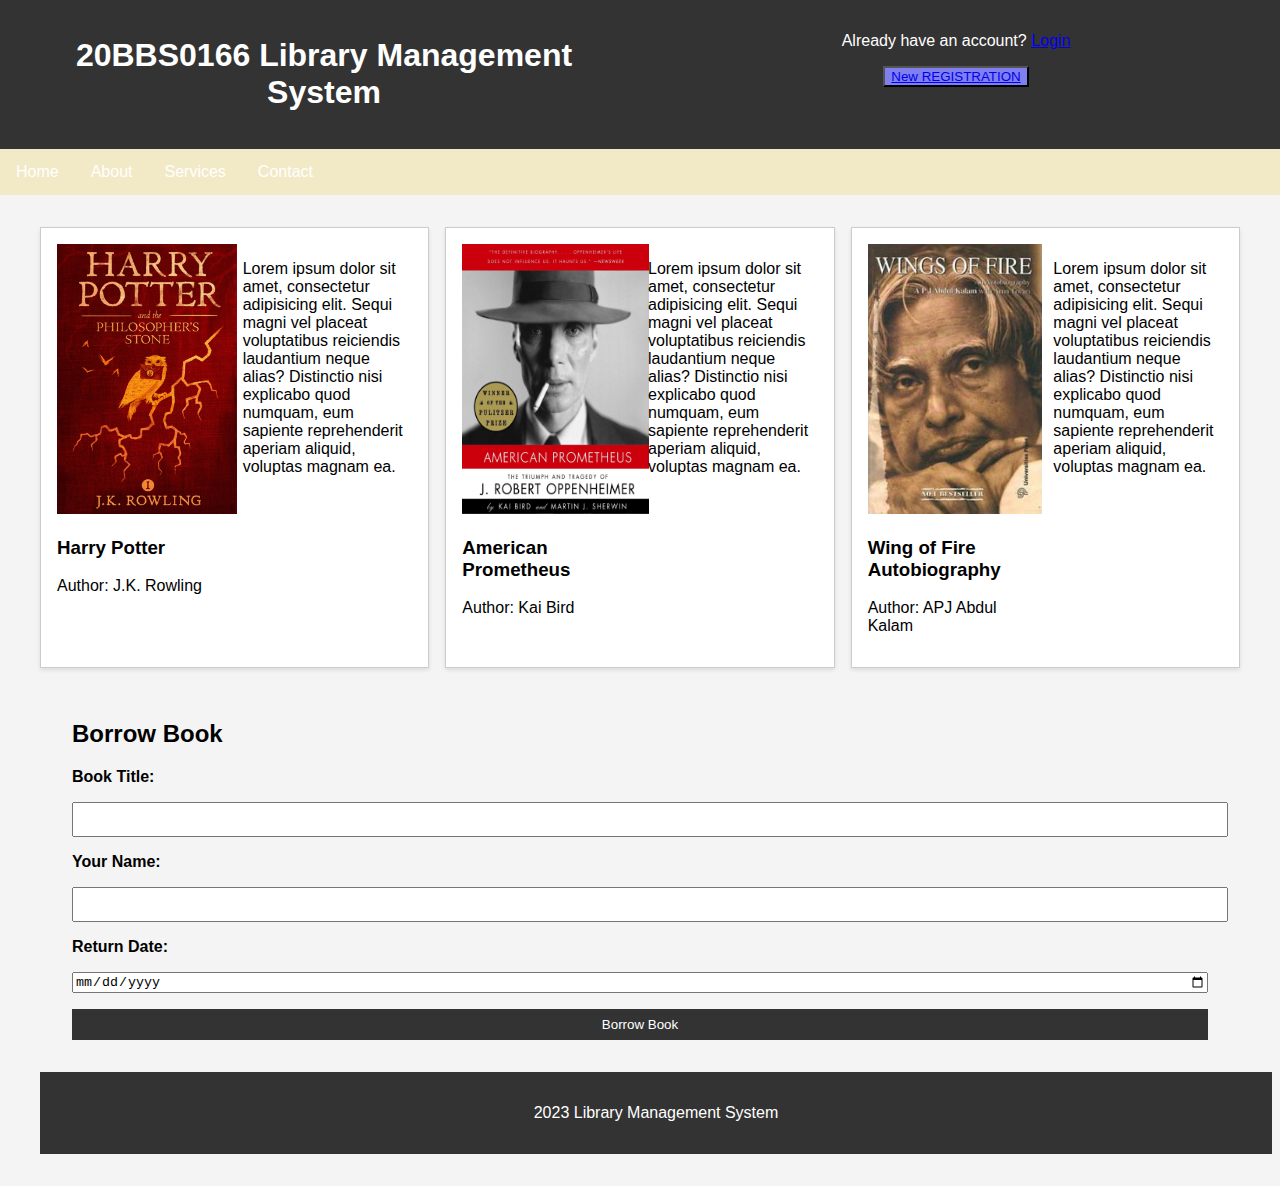
<file: index.html>
<!DOCTYPE html>
<html lang="en">
<head>
<meta charset="UTF-8">
<meta name="viewport" content="width=device-width, initial-scale=1.0">
<link rel="stylesheet" href="style.css">
<title>Library Management System</title>
</head>
<body>
  <header>
    <div class="toppart">
    <div>
    <h1>20BBS0166 Library Management System</h1>
    </div>
    <div>
    <div>
      <p class="text-center">Already have an account? <a href="login.html">Login<span class="arrow"></span></a></p>
    </div>
    <div class="reg">
      <button id="res"><a href="form.html">New REGISTRATION</a></button>
    </div>
    </div>
    </div>
  </header>
  <div class="navbar">
    <a href="#">Home</a>
    <a href="about.html">About</a>
    <a href="service.html">Services</a>
    <a href="contact.html">Contact</a>
</div>
  <div class="container">
    <div class="book-list">
        <div class="book">
            <div>
            <img src="harry_potter.jpg" alt="Harry Potter">
            <h3>Harry Potter</h3>
            <p>Author: J.K. Rowling</p>
            </div>
            <div>
              <p>Lorem ipsum dolor sit amet, consectetur adipisicing elit. Sequi magni vel placeat voluptatibus reiciendis laudantium neque alias? Distinctio nisi explicabo quod numquam, eum sapiente reprehenderit aperiam aliquid, voluptas magnam ea.</p>
            </div>
        </div>
      <div class="book">
        <div>
        <img src="pro.jpg" alt="American Prometheus">
        <h3>American Prometheus</h3>
        <p>Author: Kai Bird</p>
        </div>
        <div>
          <p>Lorem ipsum dolor sit amet, consectetur adipisicing elit. Sequi magni vel placeat voluptatibus reiciendis laudantium neque alias? Distinctio nisi explicabo quod numquam, eum sapiente reprehenderit aperiam aliquid, voluptas magnam ea.</p>
        </div>
    </div>
    <div class="book">
        <div>
            <img src="Wings-of-Fire-An-Autobiography-by-APJ-Abdul-Kalam.jpg" alt="Wings-of-Fire-An-Autobiography-by-APJ-Abdul-Kalam">
            <h3>Wing of Fire Autobiography</h3>
            <p>Author: APJ Abdul Kalam</p>
        </div>
        <div>
              <p>Lorem ipsum dolor sit amet, consectetur adipisicing elit. Sequi magni vel placeat voluptatibus reiciendis laudantium neque alias? Distinctio nisi explicabo quod numquam, eum sapiente reprehenderit aperiam aliquid, voluptas magnam ea.</p>
        </div>
    </div>
</div>
<div class="container">
    <h2>Borrow Book</h2>
     <form>
        <label for="book-title">Book Title:</label>
        <input type="text" id="book-title" name="book-title" required>
    
        <label for="borrower-name">Your Name:</label>
        <input type="text" id="borrower-name" name="borrower-name" required>
        
        <label for="return-date">Return Date:</label>
        <input type="date" id="return-date" name="return-date" required>
        
        <input type="submit" value="Borrow Book">
    </form>
</div>
<footer>
    <p>2023 Library Management System</p>
</footer>
</body>
</html>
</file>
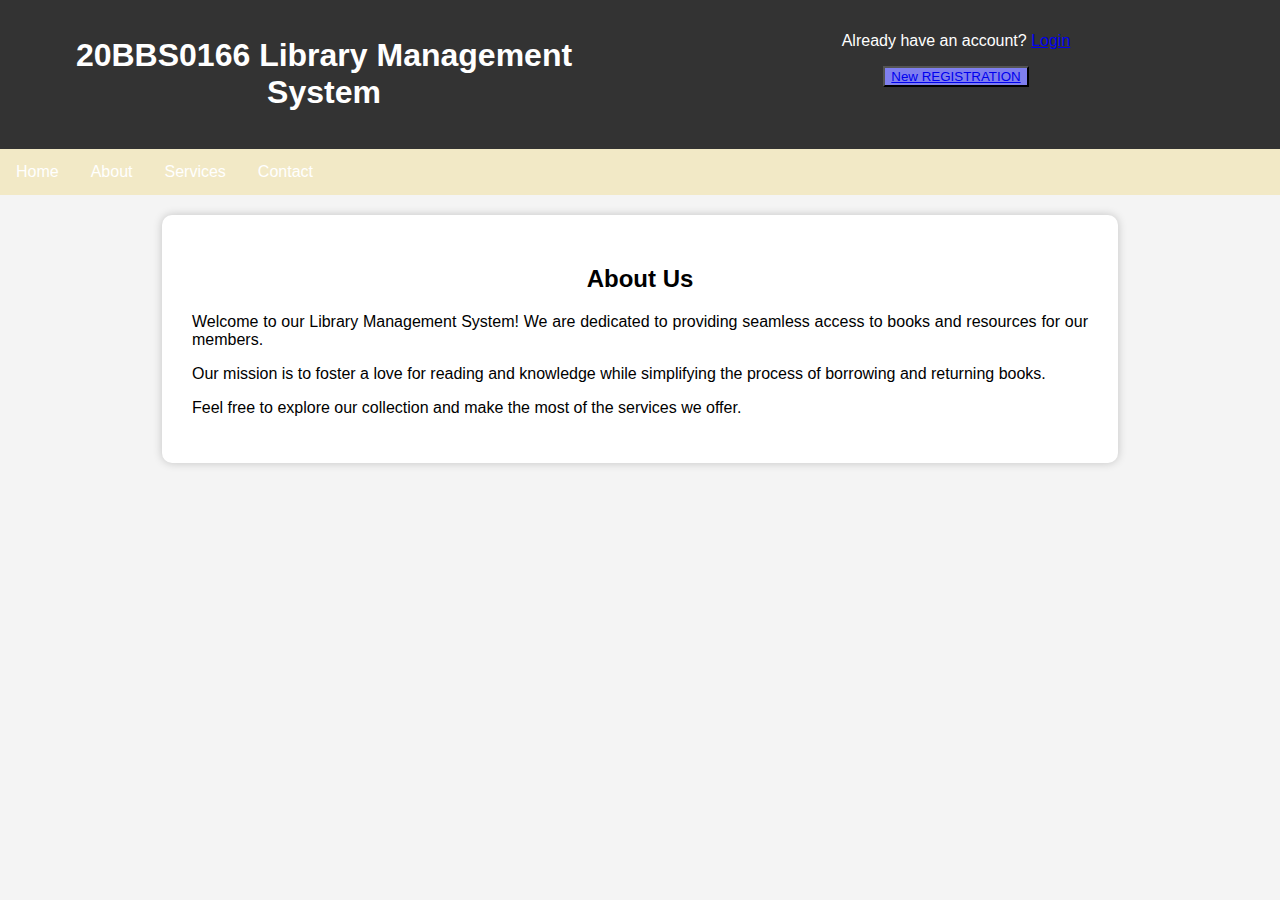
<file: about.html>
<!DOCTYPE html>
<html>
<head>
    <title>Library Management System - About</title>
    <link rel="stylesheet" href="style.css">
    <style>
        /* ... (previous CSS styles) ... */

        /* About page styles */
        .about-container {
            background-color: #fff;
            border-radius: 10px;
            padding: 30px;
            box-shadow: 0 0 10px rgba(0, 0, 0, 0.2);
            width: 70%;
            margin: 0 auto;
            margin-top: 20px;
        }

        .about-heading {
            text-align: center;
            font-size: 24px;
            margin-bottom: 20px;
        }

        .about-content {
            text-align: justify;
        }
    </style>
</head>
<body>
    <header>
        <div class="toppart">
        <div>
        <h1>20BBS0166 Library Management System</h1>
        </div>
        <div>
        <div>
          <p class="text-center">Already have an account? <a href="login.html">Login<span class="arrow"></span></a></p>
        </div>
        <div class="reg">
          <button id="res"><a href="form.html">New REGISTRATION</a></button>
        </div>
        </div>
        </div>
      </header>
      <div class="navbar">
        <a href="index.html">Home</a>
        <a href="about.html">About</a>
        <a href="service.html">Services</a>
        <a href="contact.html">Contact</a>
    </div>
    <div class="about-container">
        <h2 class="about-heading">About Us</h2>
        <div class="about-content">
            <p>Welcome to our Library Management System! We are dedicated to providing seamless access to books and resources for our members.</p>
            <p>Our mission is to foster a love for reading and knowledge while simplifying the process of borrowing and returning books.</p>
            <p>Feel free to explore our collection and make the most of the services we offer.</p>
        </div>
    </div>
</body>
</html>
</file>
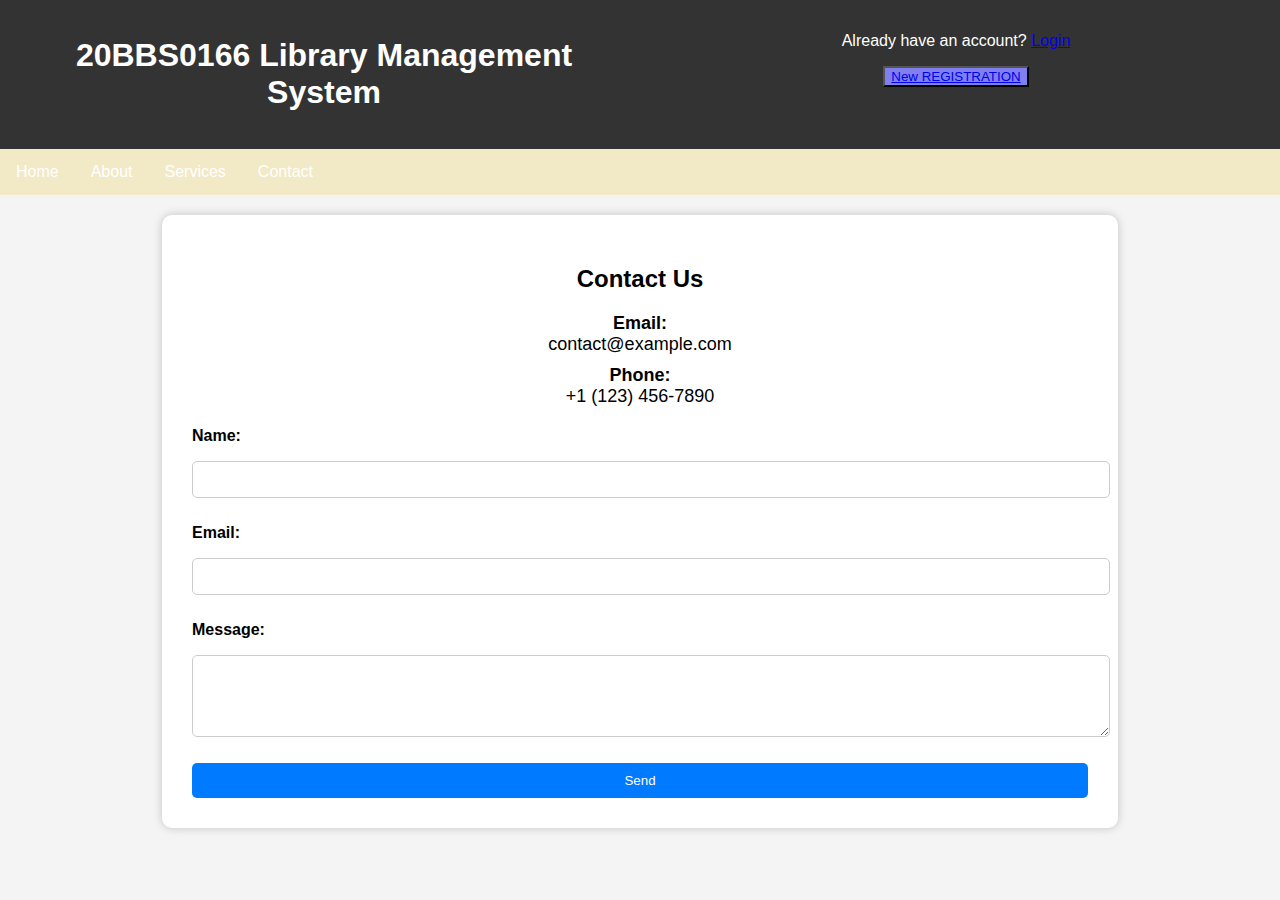
<file: contact.html>
<!DOCTYPE html>
<html>
<head>
    <title>Library Management System - Contact</title>
    <link rel="stylesheet" href="style.css">
    <style>
    

        /* Contact page styles */
        .contact-container {
            background-color: #fff;
            border-radius: 10px;
            padding: 30px;
            box-shadow: 0 0 10px rgba(0, 0, 0, 0.2);
            width: 70%;
            margin: 0 auto;
            margin-top: 20px;
        }

        .contact-heading {
            text-align: center;
            font-size: 24px;
            margin-bottom: 20px;
        }

        .contact-info {
            font-size: 18px;
            text-align: center;
            margin-bottom: 10px;
        }

        .contact-info span {
            display: block;
            font-weight: bold;
        }

        .contact-form {
            margin-top: 20px;
        }

        .contact-form label {
            font-weight: bold;
        }

        .contact-form input[type="text"],
        .contact-form textarea {
            width: 100%;
            padding: 10px;
            margin-bottom: 10px;
            border: 1px solid #ccc;
            border-radius: 5px;
        }

        .contact-form textarea {
            resize: vertical;
        }

        .contact-form input[type="submit"] {
            background-color: #007bff;
            color: #fff;
            border: none;
            padding: 10px 20px;
            border-radius: 5px;
            cursor: pointer;
        }

        .contact-form input[type="submit"]:hover {
            background-color: #0056b3;
        }
    </style>
</head>
<body>
    <header>
        <div class="toppart">
        <div>
        <h1>20BBS0166 Library Management System</h1>
        </div>
        <div>
        <div>
          <p class="text-center">Already have an account? <a href="login.html">Login<span class="arrow"></span></a></p>
        </div>
        <div class="reg">
          <button id="res"><a href="form.html">New REGISTRATION</a></button>
        </div>
        </div>
        </div>
      </header>
      <div class="navbar">
        <a href="index.html">Home</a>
        <a href="about.html">About</a>
        <a href="service.html">Services</a>
        <a href="contact.html">Contact</a>
    </div>
    <div class="contact-container">
        <h2 class="contact-heading">Contact Us</h2>
        <div class="contact-info">
            <span>Email:</span> contact@example.com
        </div>
        <div class="contact-info">
            <span>Phone:</span> +1 (123) 456-7890
        </div>
        <form class="contact-form" action="#" method="post">
            <label for="name">Name:</label>
            <input type="text" id="name" name="name" required>
            <label for="email">Email:</label>
            <input type="text" id="email" name="email" required>
            <label for="message">Message:</label>
            <textarea id="message" name="message" rows="4" required></textarea>
            <input type="submit" value="Send">
        </form>
    </div>
</body>
</html>
</file>
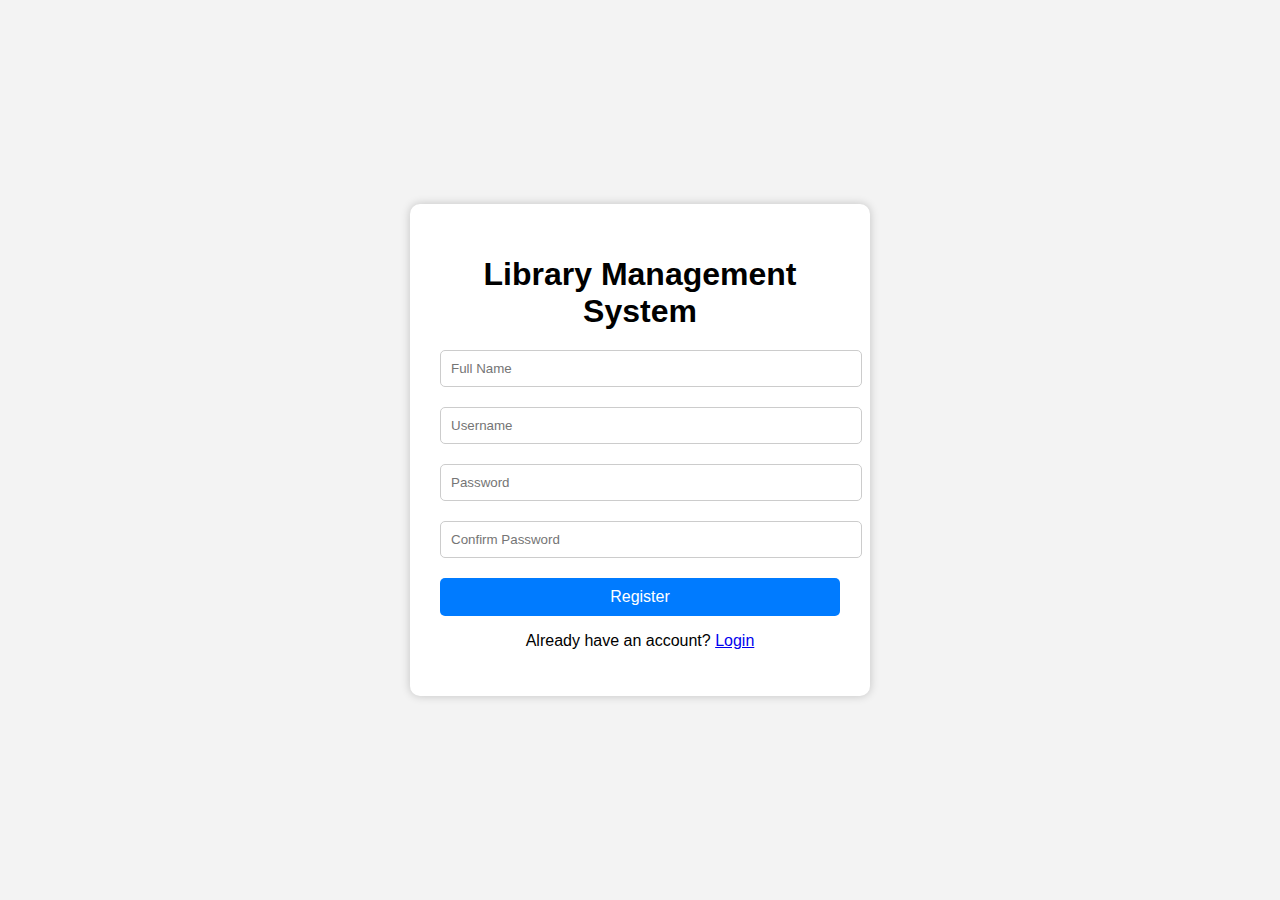
<file: form.html>
<!DOCTYPE html>
<html>
<head>
    <title>Library Management System - Registration</title>
    <style>
        body {
            font-family: Arial, sans-serif;
            background-color: #f3f3f3;
            margin: 0;
            padding: 0;
            display: flex;
            justify-content: center;
            align-items: center;
            min-height: 100vh;
        }

        .container {
            background-color: #fff;
            border-radius: 10px;
            padding: 30px;
            box-shadow: 0 0 10px rgba(0, 0, 0, 0.2);
            width: 400px;
        }

        h1 {
            text-align: center;
            margin-bottom: 20px;
        }

        input[type="text"],
        input[type="password"] {
            width: 100%;
            padding: 10px;
            margin-bottom: 20px;
            border: 1px solid #ccc;
            border-radius: 5px;
        }

        input[type="submit"] {
            background-color: #007bff;
            color: #fff;
            border: none;
            padding: 10px 20px;
            border-radius: 5px;
            cursor: pointer;
            font-size: 16px;
            width: 100%;
        }

        input[type="submit"]:hover {
            background-color: #0056b3;
        }

        .text-center {
            text-align: center;
        }
    </style>
</head>
<body>
    <div class="container">
        <h1>Library Management System</h1>
        <form action="#" method="post">
            <input type="text" name="name" placeholder="Full Name" required>
            <input type="text" name="username" placeholder="Username" required>
            <input type="password" name="password" placeholder="Password" required>
            <input type="password" name="confirm_password" placeholder="Confirm Password" required>
            <input type="submit" value="Register">
        </form>
        <p class="text-center">Already have an account? <a href="login.html">Login</a></p>
    </div>
</body>
</html>
</file>
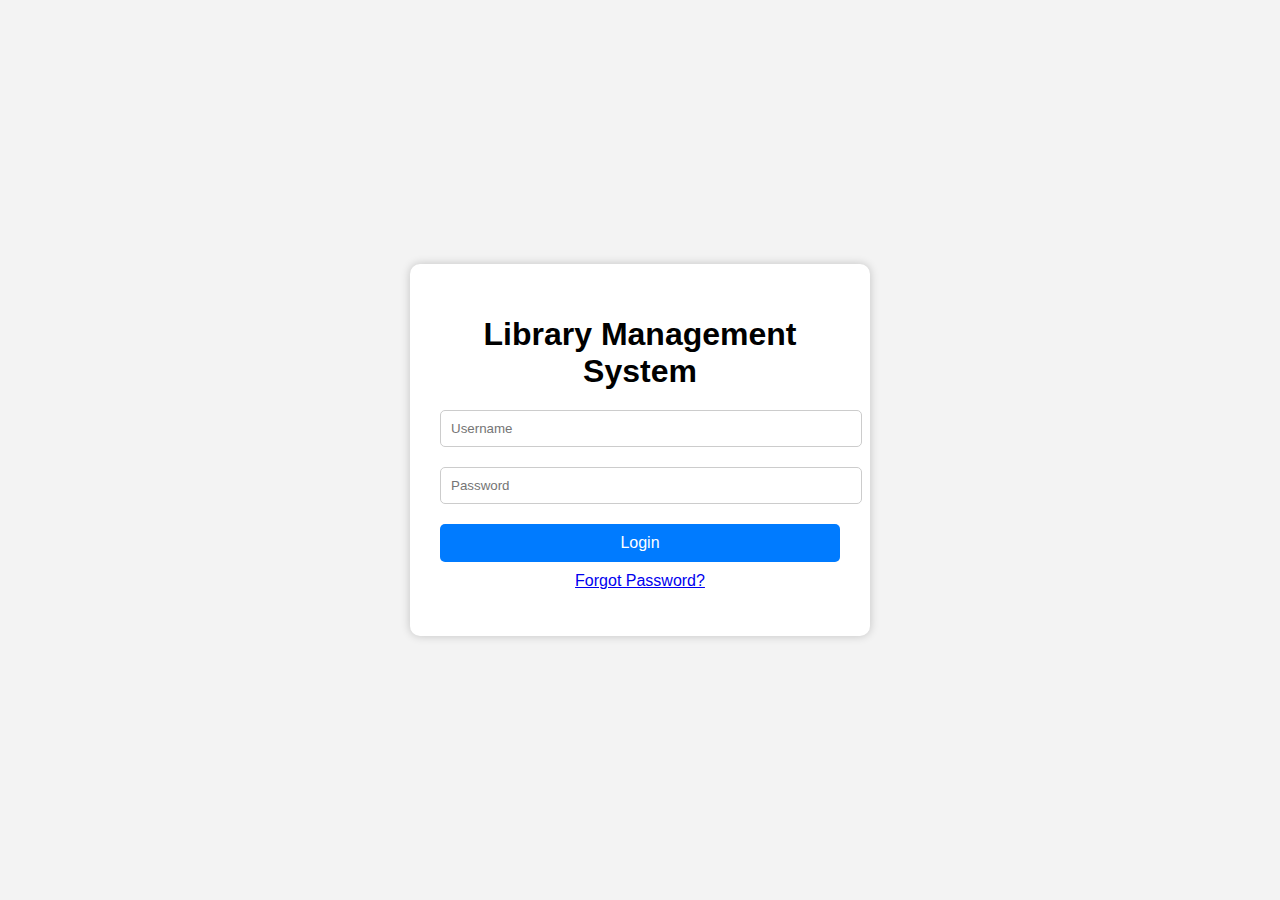
<file: login.html>
<!DOCTYPE html>
<html>
<head>
    <title>Library Management System - Login</title>
    <style>
        body {
            font-family: Arial, sans-serif;
            background-color: #f3f3f3;
            margin: 0;
            padding: 0;
            display: flex;
            justify-content: center;
            align-items: center;
            min-height: 100vh;
        }

        .container {
            background-color: #fff;
            border-radius: 10px;
            padding: 30px;
            box-shadow: 0 0 10px rgba(0, 0, 0, 0.2);
            width: 400px;
        }

        h1 {
            text-align: center;
            margin-bottom: 20px;
        }

        input[type="text"],
        input[type="password"] {
            width: 100%;
            padding: 10px;
            margin-bottom: 20px;
            border: 1px solid #ccc;
            border-radius: 5px;
        }

        input[type="submit"] {
            background-color: #007bff;
            color: #fff;
            border: none;
            padding: 10px 20px;
            border-radius: 5px;
            cursor: pointer;
            font-size: 16px;
            width: 100%;
        }

        input[type="submit"]:hover {
            background-color: #0056b3;
        }

        .text-center {
            text-align: center;
        }

        .forgot-password {
            text-align: center;
            margin-top: 10px;
        }
    </style>
</head>
<body>
    <div class="container">
        <h1>Library Management System</h1>
        <form action="#" method="post">
            <input type="text" name="username" placeholder="Username" required>
            <input type="password" name="password" placeholder="Password" required>
            <input type="submit" value="Login">
        </form>
        <p class="text-center forgot-password"><a href="#">Forgot Password?</a></p>
    </div>
</body>
</html>
</file>
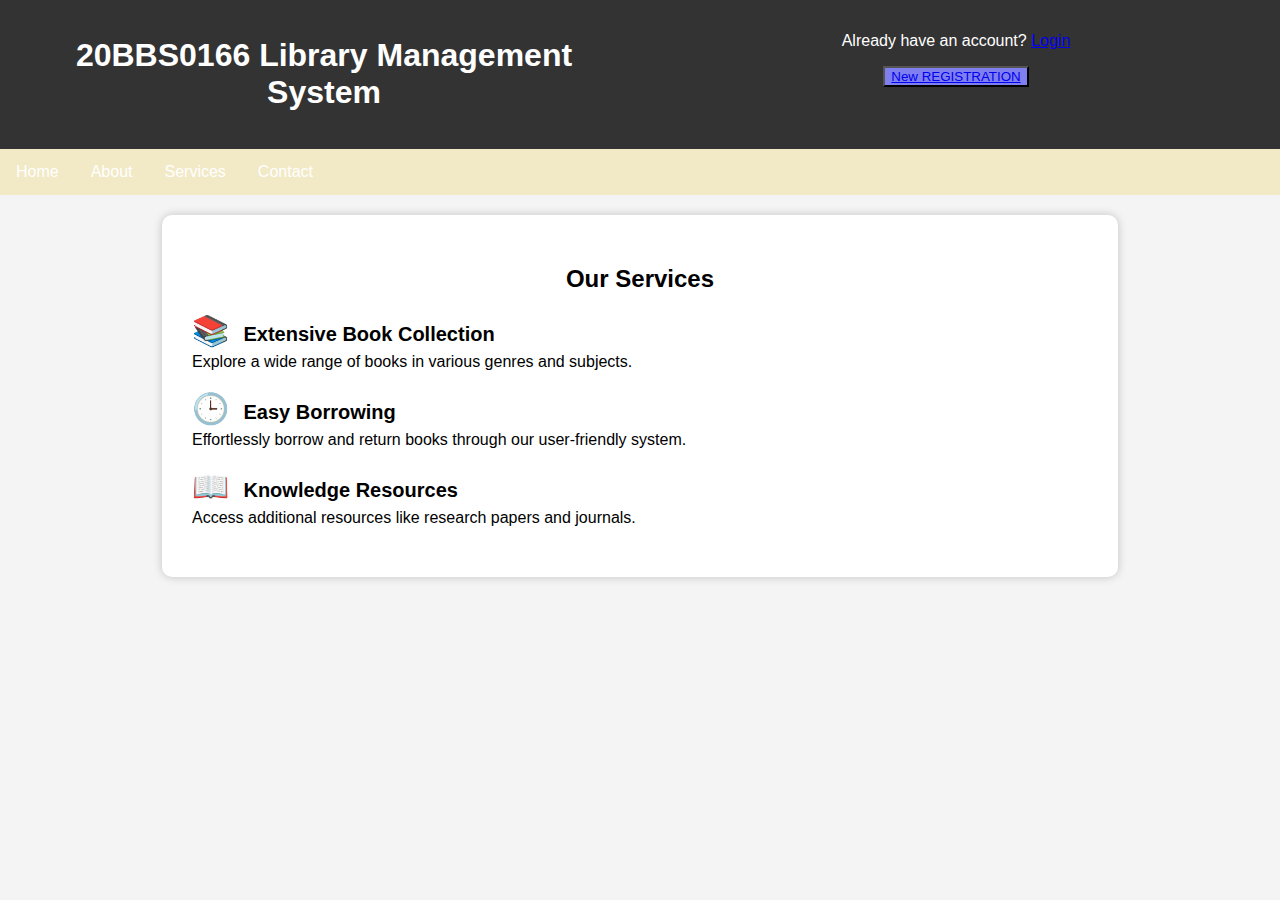
<file: service.html>
<!DOCTYPE html>
<html>
<head>
    <title>Library Management System - Services</title>
    <link rel="stylesheet" href="style.css">
    <style>
        /* ... (previous CSS styles) ... */

        /* Services page styles */
        .services-container {
            background-color: #fff;
            border-radius: 10px;
            padding: 30px;
            box-shadow: 0 0 10px rgba(0, 0, 0, 0.2);
            width: 70%;
            margin: 0 auto;
            margin-top: 20px;
        }

        .services-heading {
            text-align: center;
            font-size: 24px;
            margin-bottom: 20px;
        }

        .service {
            margin-bottom: 20px;
        }

        .service-icon {
            font-size: 30px;
            margin-right: 10px;
        }

        .service-title {
            font-size: 20px;
            font-weight: bold;
        }

        .service-description {
            font-size: 16px;
            margin-top: 5px;
        }
    </style>
</head>
<body>
    <header>
        <div class="toppart">
        <div>
        <h1>20BBS0166 Library Management System</h1>
        </div>
        <div>
        <div>
          <p class="text-center">Already have an account? <a href="login.html">Login<span class="arrow"></span></a></p>
        </div>
        <div class="reg">
          <button id="res"><a href="form.html">New REGISTRATION</a></button>
        </div>
        </div>
        </div>
      </header>
      <div class="navbar">
        <a href="index.html">Home</a>
        <a href="about.html">About</a>
        <a href="service.html">Services</a>
        <a href="contact.html">Contact</a>
    </div>
    <div class="services-container">
        <h2 class="services-heading">Our Services</h2>
        <div class="service">
            <span class="service-icon">📚</span>
            <span class="service-title">Extensive Book Collection</span>
            <p class="service-description">Explore a wide range of books in various genres and subjects.</p>
        </div>
        <div class="service">
            <span class="service-icon">🕒</span>
            <span class="service-title">Easy Borrowing</span>
            <p class="service-description">Effortlessly borrow and return books through our user-friendly system.</p>
        </div>
        <div class="service">
            <span class="service-icon">📖</span>
            <span class="service-title">Knowledge Resources</span>
            <p class="service-description">Access additional resources like research papers and journals.</p>
        </div>
    </div>
</body>
</html>
</file>
<file: style.css>
body {
    font-family: Arial, sans-serif;
    background-color: #f4f4f4;
    margin: 0;
    padding: 0;
  }


/* ELEMENT SELECTOR */

  header {
    background-color: #333;
    color: #fff;
    text-align: center;
    padding: 1rem;
  }

  /* CLASS SELECTOR */
  .container {
    max-width: 1200px;
    margin: auto;
    padding: 2rem;
  }

  .book-list {
    display: grid;
    grid-template-columns: repeat(3, 1fr);
    gap: 1rem;
  }

  .book {
    border: 1px solid #ccc;
    padding: 1rem;
    background-color: #fff;
    box-shadow: 0px 2px 4px rgba(0, 0, 0, 0.1);
    display: grid;
    grid-template-columns: repeat(2, 1fr);
    gap: 1rem;
  }

  .book img {
    max-width: 110%;
    height: 30vh;
  }
  .toppart{
    display: grid;
    grid-template-columns: repeat(2, 1fr);
    gap: 1rem;
  }

  .reg{
    margin-top: 10px;
  }


/* Pseudo-Class Selector */

  .reg:hover{
    color: red;
    text-decoration: underline;
  }

  
/* ID SELECTOR */
  #res{
    background-color: rgb(127, 127, 239);
    color: rgb(255, 255, 255);
    cursor: pointer;
  }

  form {
    display: grid;
    gap: 1rem;
  }

  label {
    font-weight: bold;
  }

  input[type="text"],
  select {
    width: 100%;
    padding: 0.5rem;
  }

  /* ATTRIBUTE SELECTOR */
  input[type="submit"] {
    background-color: #333;
    color: #fff;
    padding: 0.5rem 1rem;
    border: none;
    cursor: pointer;
  }
  footer {
    text-align: center;
    padding: 1rem;
    background-color: #333;
    color: #fff;
    bottom: 0;
    width: 100%;
  }
  .navbar {
    background-color: #f2e9c6;
    overflow: hidden;
}

.navbar a {
    float: left;
    display: block;
    color: white;
    text-align: center;
    padding: 14px 16px;
    text-decoration: none;
}

.navbar a:hover {
    background-color: #ddd;
    color: black;
}
</file>
